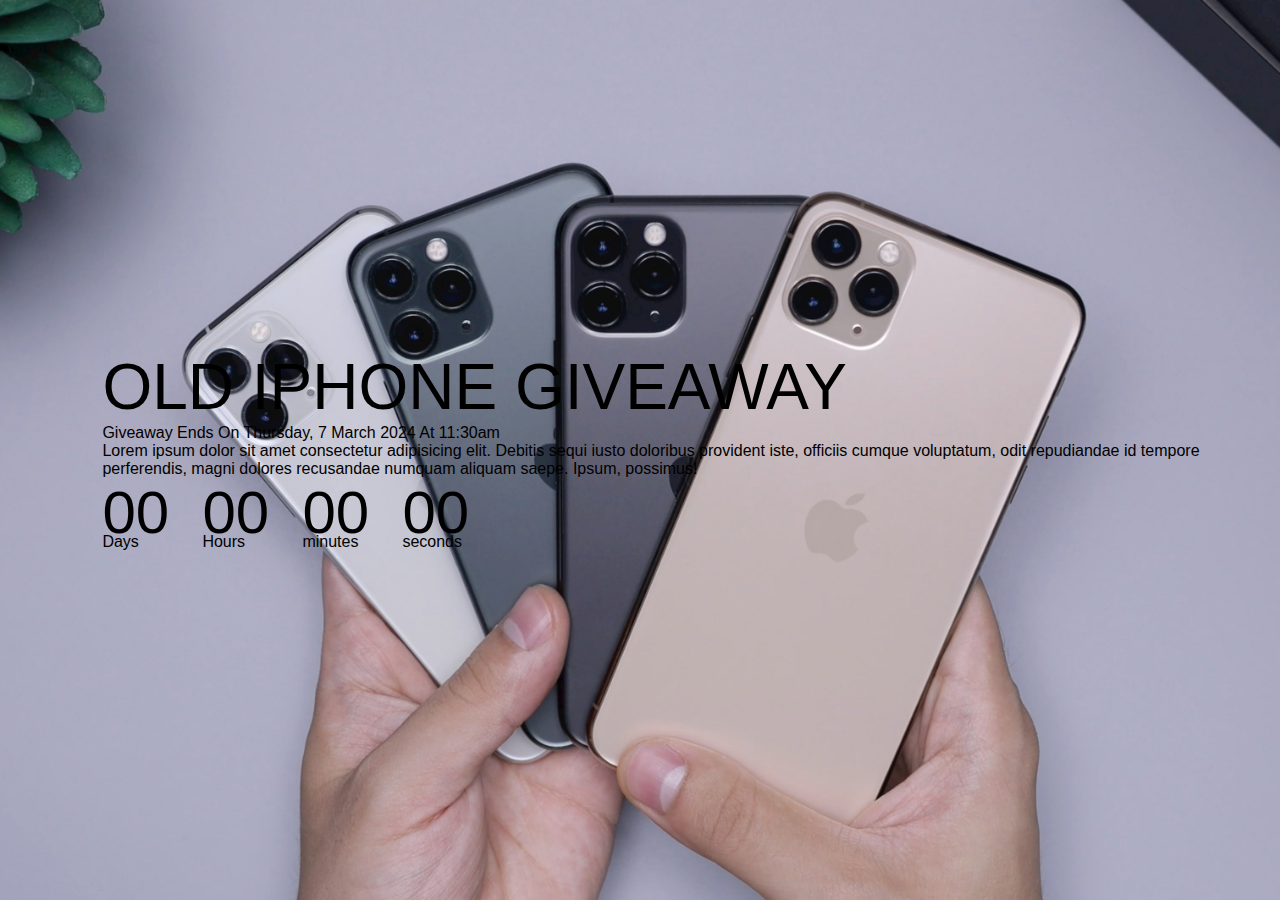
<file: countdown timer.html>
<!DOCTYPE html>
<html lang="en">
<head>
    <meta charset="UTF-8">
    <meta name="viewport" content="width=device-width, initial-scale=1.0">
    <title>Old iphone giveaway</title>
    <link href="style.css" rel="stylesheet" type="text/css">
</head>
<body>
<div class="container">
    <div class="content">
        <h1>OLD IPHONE GIVEAWAY</h1>
        <p>Giveaway Ends On Thursday, 7 March 2024 At 11:30am</p>
        <P>Lorem ipsum dolor sit amet consectetur adipisicing elit. Debitis sequi iusto doloribus provident iste, officiis cumque voluptatum, odit repudiandae id tempore perferendis, magni dolores recusandae numquam aliquam saepe. Ipsum, possimus!</P>
        <div class="launch-time">
            <div>
                <p id="days">00</p>
                <span>Days</span>
            </div>
            <div>
                <p id="hours">00</p>
                <span>Hours</span>
            </div>
            <div>
                <p id="minutes">00</p>
                <span>minutes</span>
            </div>           
            <div>
                <P id="seconds">00</P>
                <span>seconds</span>
            </div>
        </div>
    </div>
    

</div>

<script>
    var countdowndate = new Date("mar 7, 2024 11:30:00").getTime();
    var x = setInterval(function(){
        var now = new Date().getTime();
        var distance = countdowndate - now;

        var days = Math.floor(distance / (1000 * 60 * 60 * 24 ));
        var hours = Math.floor((distance % (1000 * 60 * 60 * 24)) / (1000 * 60 * 60));
        var minutes = Math.floor((distance % (1000 * 60 * 60)) / (1000 * 60));
        var seconds = Math.floor((distance % (1000 * 60)) / 1000);
        
        document.getElementById("days").innerHTML = days;
        document.getElementById("hours").innerHTML = hours;
        document.getElementById("minutes").innerHTML = minutes;
        document.getElementById("seconds").innerHTML = seconds;

        if(distance < 0){
            clearInterval(x);
            document.getElementById("days").innerHTML = days;
            document.getElementById("hours").innerHTML = hours;
            document.getElementById("minutes").innerHTML = minutes;
            document.getElementById("seconds").innerHTML = seconds;

        }

    },1000);
</script>


</body>
</html>
</file>
<file: style.css>
*
{
    margin: 0;
    padding: 0;
    font-family: 'poppins', sans-serif;
    box-sizing: border-box;
}
.container{
    width: 100vw;
    height: 100vh;
    background-image: url(iphone\ giveaway\ 2.jpg);
    background-position: center;
    background-size: cover;
    padding: 0 8%;
    position: relative;
}
.content{
    top: 50%;
    position: absolute;
    transform: translateY(-50%);
    color: black;
}
.content h1{
    font-size: 64px;
    font-weight: 500;
}
.launch-time{
    display: flex;
}
.launch-time div{
     flex-basis: 100px;
}
.launch-time div p{
    font-size: 60px;
    margin-bottom: -14px;
}
</file>
